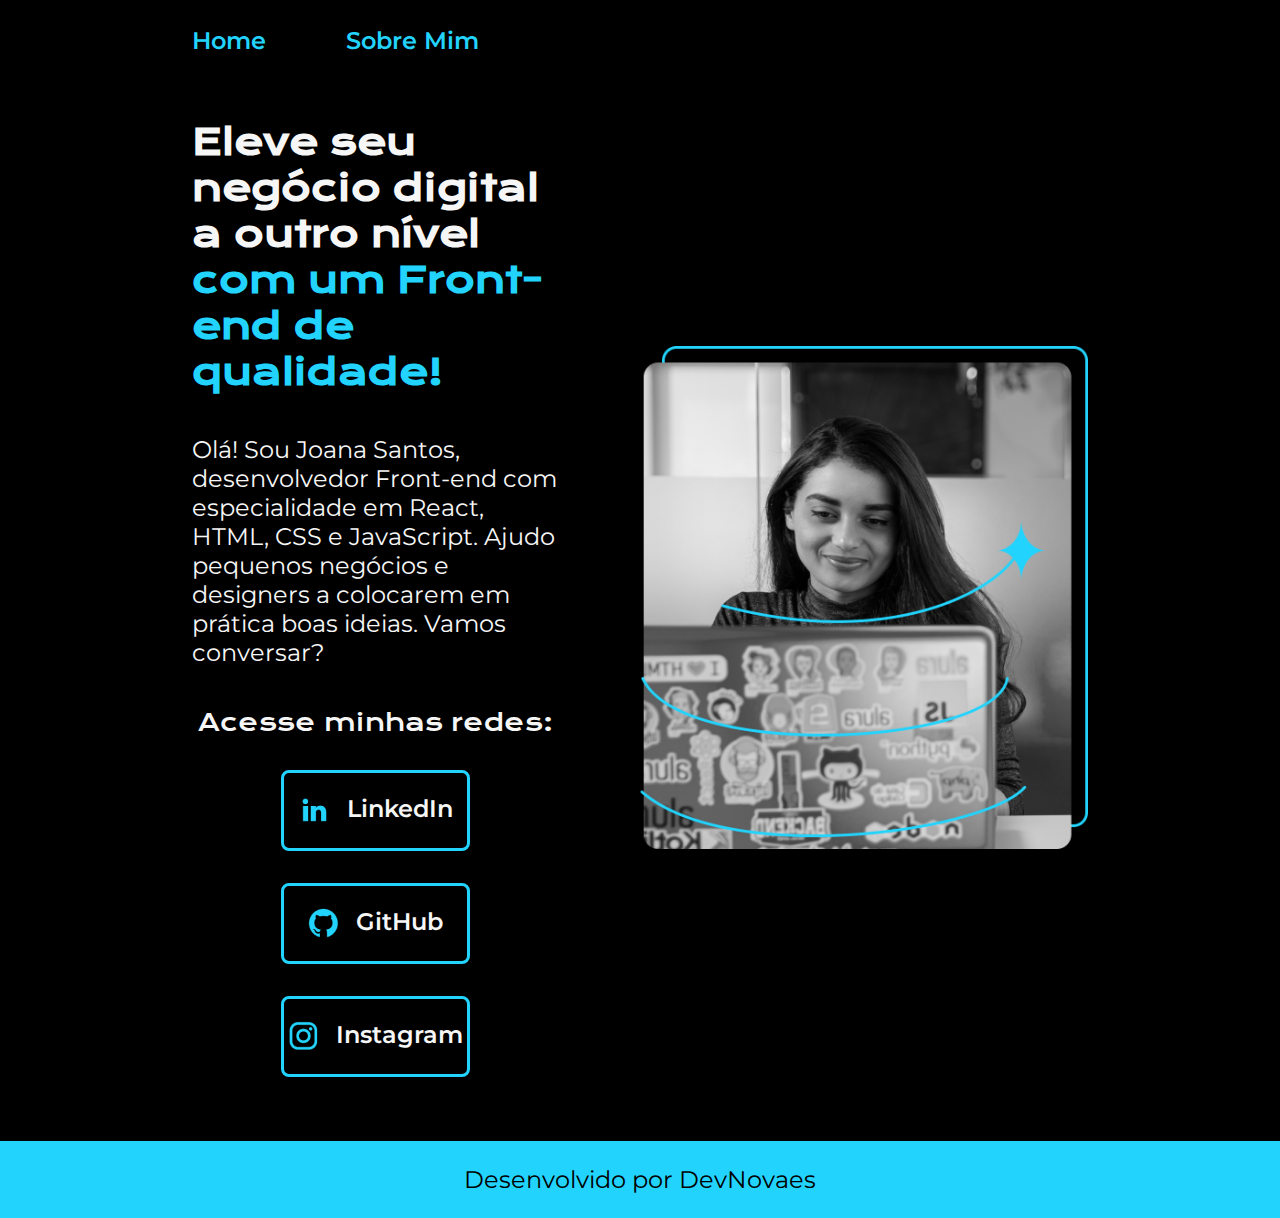
<file: index.html>
<!DOCTYPE html>
<html lang="pt-BR">
<head>
    <meta charset="UTF-8">
    <meta name="viewport" content="width=device-width, initial-scale=1.0">
    <title>Portofólio</title>
    <link rel="stylesheet" href="styles/style.css">
</head>

<body>

    <header class="cabecalho">
        <nav class="cabecalho_menu">
            <a class="cabecalho_menu_link" href="index.html">Home</a>
            <a class="cabecalho_menu_link" href="about.html">Sobre Mim</a>
        </nav>
    </header>

    <main class="apresentacao">

        <section class="apresentacao_conteudo">

            <h1 class="apresentacao_conteudo_titulo">Eleve seu negócio digital a outro nível <strong class="titulo-destaque">com um Front-end de qualidade!</strong></h1>

            <p class="apresentacao_conteudo_texto">Olá! Sou Joana Santos, desenvolvedor Front-end com especialidade em React, HTML, CSS e JavaScript. Ajudo pequenos negócios e designers a colocarem em prática boas ideias. Vamos conversar?</p>

            <div class="apresentacao_links">

                <h2 class="apresentacao_links_subtitulo">Acesse minhas redes:</h2>

                <a  class="apresentacao_links_button" href="https://www.linkedin.com/in/novaesvinicius/">
                    <img src="img/linkedin.png" alt="Logo linkedin">
                    LinkedIn
                </a>

                <a class="apresentacao_links_button" href="https://github.com/euvnovaes">
                    <img src="img/github.png" alt="Logo GitHub">
                    GitHub
                </a>

                <a class="apresentacao_links_button" href="https://www.instagram.com/_vnovaes/">
                    <img src="img/instagram.png" alt="Logo Instagram">
                    Instagram
                </a>

            </div>

        </section>

        <img class="apresentacao_imagem" src="img/Imagem.png" alt="Foto de Joana Santos">
    </main>

    <footer class="rodape">
        <p>Desenvolvido por DevNovaes</p>
    </footer>
    
</body>

</html>
</file>
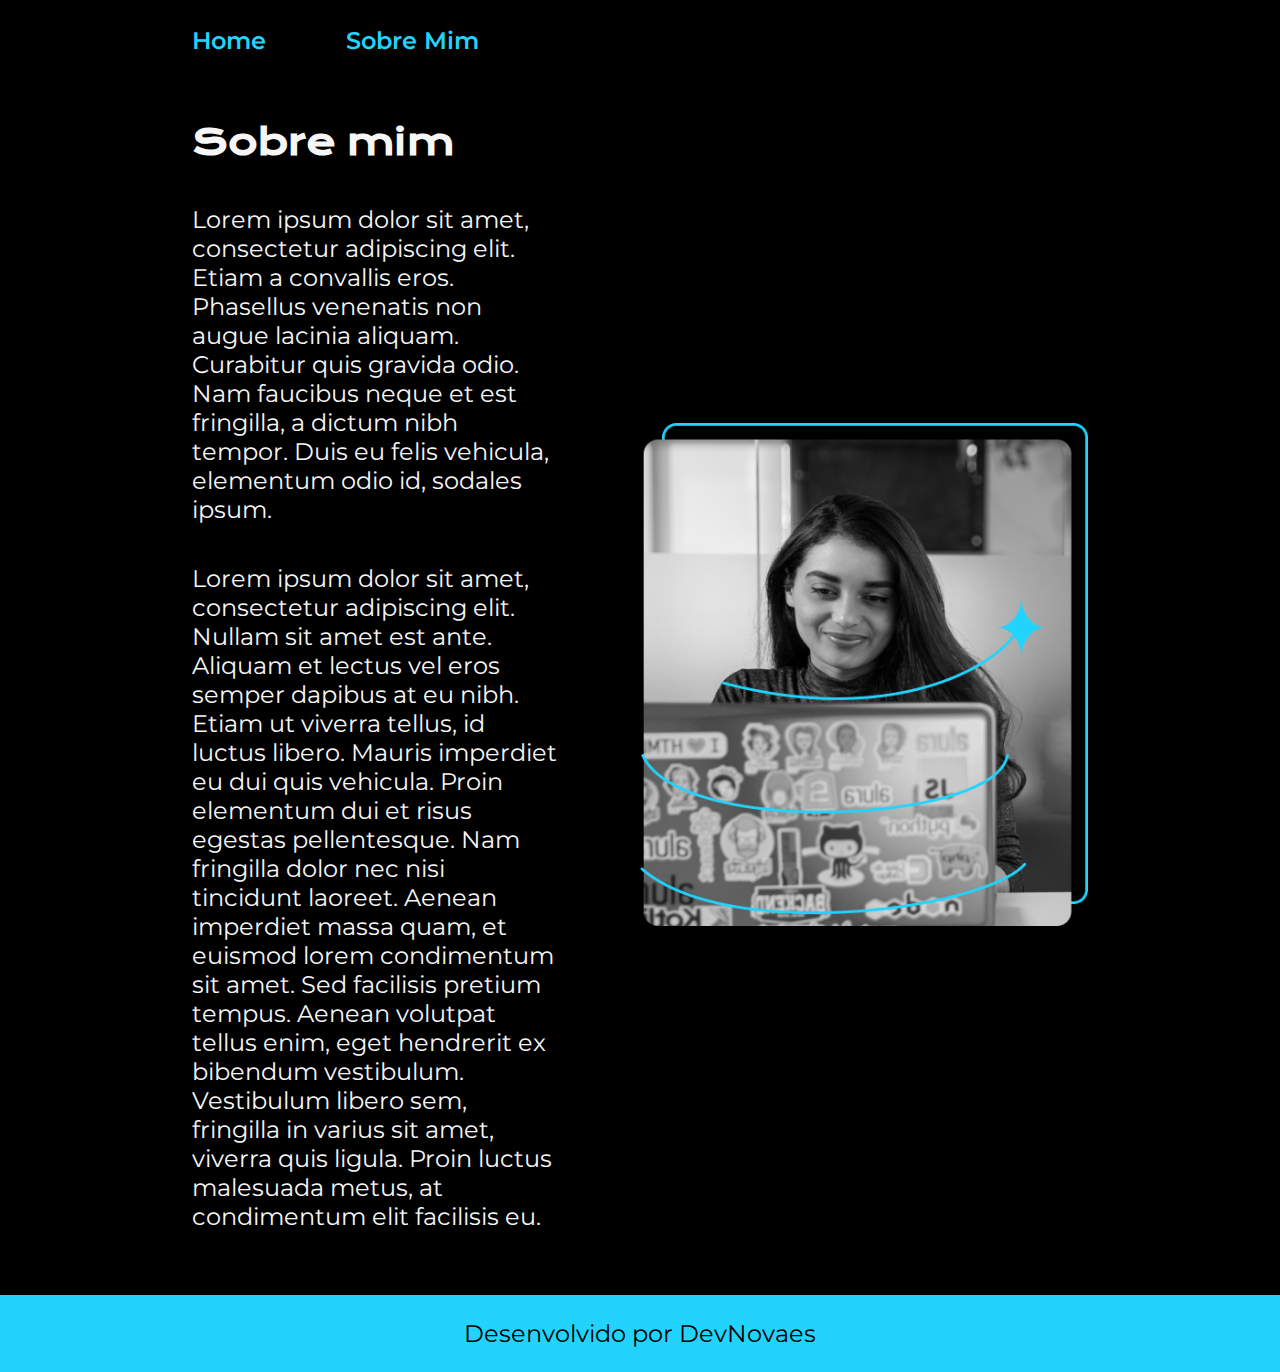
<file: about.html>
<!DOCTYPE html>

<html lang="pt-br">

<head>
    <meta charset="UTF-8">
    <meta name="viewport" content="width=device-width, initial-scale=1.0">
    <title>Sobre Mim</title>
    <link rel="stylesheet" href="styles/style.css">
</head>

<body>

    <header class="cabecalho">
        <nav class="cabecalho_menu">
            <a class="cabecalho_menu_link" href="index.html">Home</a>
            <a class="cabecalho_menu_link" href="about.html">Sobre Mim</a>
        </nav>
    </header>

    <main class="apresentacao">
        <section class="apresentacao_conteudo">
            <h1 class="apresentacao_conteudo_titulo">Sobre mim</h1>
            <p class="apresentacao_conteudo_texto">Lorem ipsum dolor sit amet, consectetur adipiscing elit. Etiam a convallis eros. Phasellus venenatis non augue lacinia aliquam. Curabitur quis gravida odio. Nam faucibus neque et est fringilla, a dictum nibh tempor. Duis eu felis vehicula, elementum odio id, sodales ipsum.</p>
            <p class="apresentacao_conteudo_texto">Lorem ipsum dolor sit amet, consectetur adipiscing elit. Nullam sit amet est ante. Aliquam et lectus vel eros semper dapibus at eu nibh. Etiam ut viverra tellus, id luctus libero. Mauris imperdiet eu dui quis vehicula. Proin elementum dui et risus egestas pellentesque. Nam fringilla dolor nec nisi tincidunt laoreet. Aenean imperdiet massa quam, et euismod lorem condimentum sit amet. Sed facilisis pretium tempus. Aenean volutpat tellus enim, eget hendrerit ex bibendum vestibulum. Vestibulum libero sem, fringilla in varius sit amet, viverra quis ligula. Proin luctus malesuada metus, at condimentum elit facilisis eu.</p>
        </section>

        <img class="apresentacao_imagem" src="img/Imagem.png" alt="Foto de Joana Santos">
    </main>
    
    <footer class="rodape">
        <p>Desenvolvido por DevNovaes</p>
    </footer>
    
</body>
</html>
</file>
<file: styles/style.css>
@import url('https://fonts.googleapis.com/css2?family=Krona+One&family=Montserrat:wght@400;600&display=swap');

:root {
    --cor-primaria: #000000;
    --cor-secundaria: #f6f6f6;
    --cor-terciaria: #22d4fd;
    --cor-hover: #272727;

    --fonte-primaria: "Krona One", sans-serif;
    --fonte-secundaria: 'Montserrat', sans-serif;
}

* {
    margin: 0;
    padding: 0;
}

body {
    box-sizing: border-box;
    background-color: var(--cor-primaria);
    color: var(--cor-secundaria);
}

.cabecalho {
    padding: 2% 0% 0% 15%;
}
.cabecalho_menu {
    display: flex;
    gap: 80px;
}

.cabecalho_menu_link {
    font-family: var(--fonte-secundaria);
    font-size: 1.5rem;
    font-weight: 600;
    color: var(--cor-terciaria);
    text-decoration: none;
}

.apresentacao {
    padding: 5% 15%;
    display: flex;
    align-items: center;
    justify-content: space-between;
    gap: 82px;
}

.apresentacao_conteudo {
    width: 50%;
    display: flex;
    flex-direction: column;
    gap: 40px;
}

.apresentacao_conteudo_titulo {
    font-size: 2.25rem;
    font-family: var(--fonte-primaria);
}

.titulo-destaque {
    color: var(--cor-terciaria);
}


.apresentacao_conteudo_texto {
    font-size: 1.5rem;
    font-family: var(--fonte-secundaria);
}

.apresentacao_links {
    display: flex;
    flex-direction: column;
    justify-content: space-between;
    align-items: center;
    gap: 32px;
}

.apresentacao_links_subtitulo {
    font-family: var(--fonte-primaria);
    font-weight: 400;
    font-size: 1.5rem;
}

.apresentacao_links_button {
    display: flex;
    justify-content: center;
    gap: 16px;
    width: 50%;
    text-align: center;
    border: 3px solid var(--cor-terciaria);
    border-radius: 8px;
    font-size: 1.5rem;
    font-weight: 600;
    padding: 21.5px 0; 
    text-decoration: none;
    color: var(--cor-secundaria);
    font-family: var(--fonte-secundaria);
    
}

.apresentacao_links_button:hover {
    background-color: var(--cor-hover);
}

.apresentacao_imagem {
    width: 50%;
}


.rodape {
    padding: 24px;
    color: var(--cor-primaria);
    background-color: var(--cor-terciaria);
    text-align: center;
    font-family: var(--fonte-secundaria);
    font-size: 1.5rem;
    font-weight: 400;
}

@media (max-width: 1200px) {
    .cabecalho{
        padding:10%;
    }

    .cabecalho_menu {
        justify-content: center;
    }

    .apresentacao {
        flex-direction: column-reverse;
        padding: 5%;
    }

    .apresentacao_conteudo {
        width: auto;
    }
}
</file>
